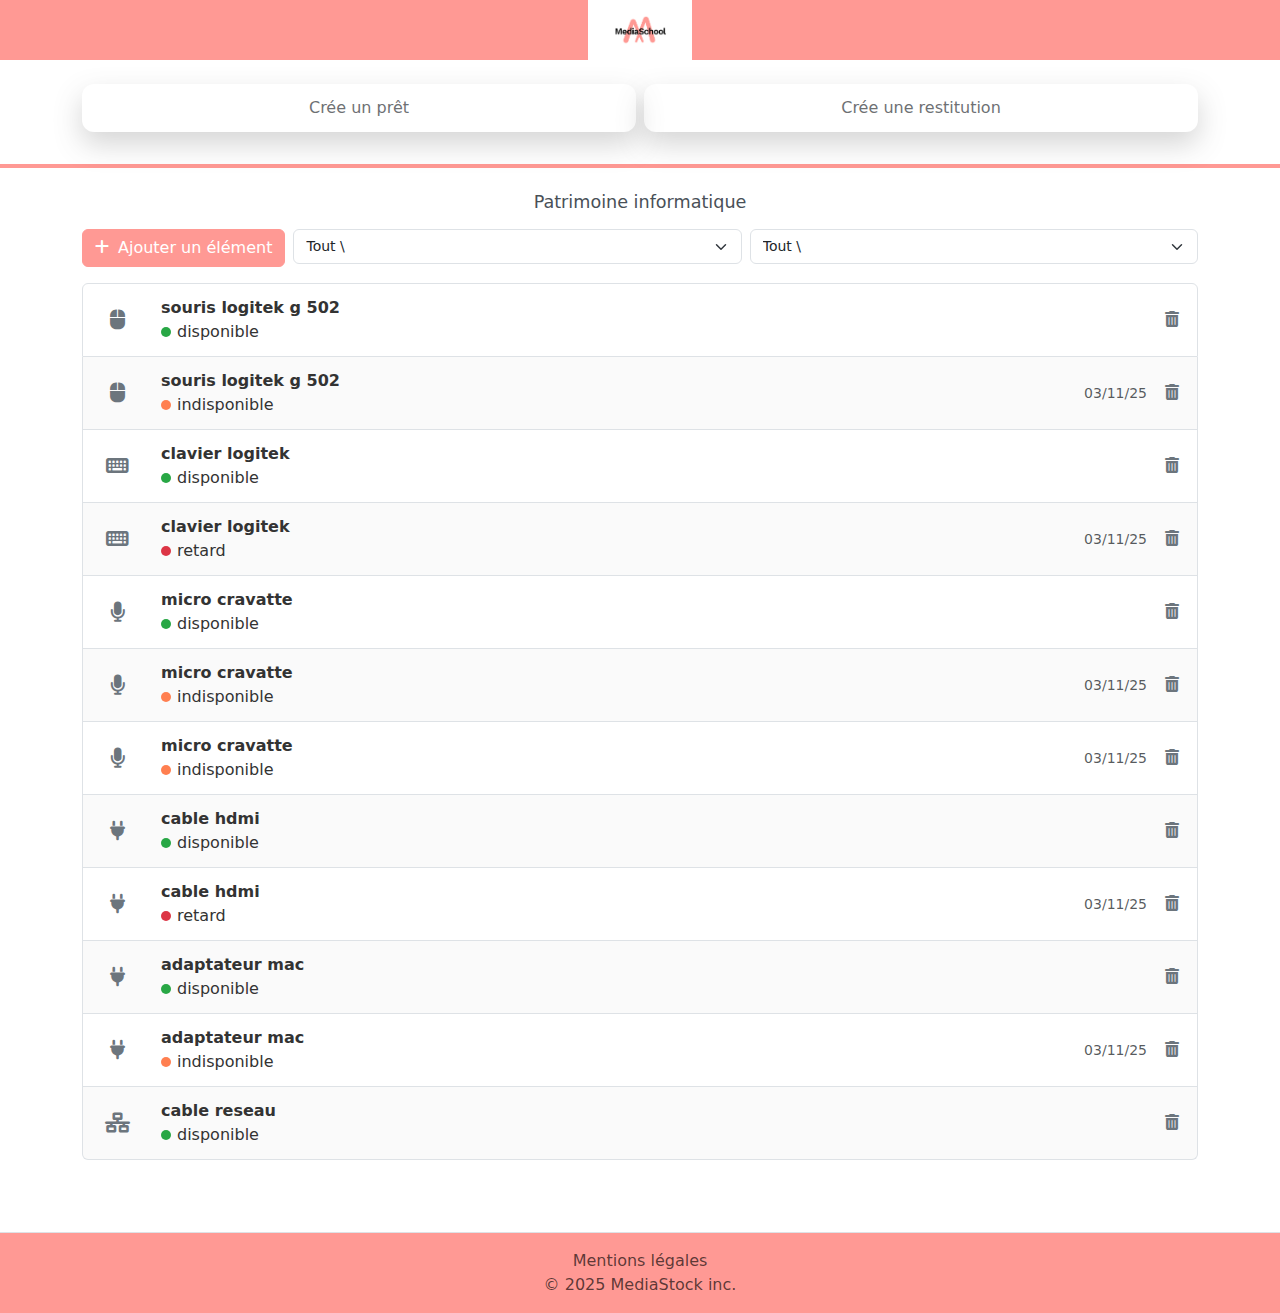
<file: index.html>
<!DOCTYPE html>
<html lang="fr">
  <head>
    <meta charset="UTF-8" />
    <meta name="viewport" content="width=device-width, initial-scale=1" />
    <title>MediaStock - Patrimoine informatique</title>
    <link
      href="https://cdn.jsdelivr.net/npm/bootstrap@5.3.2/dist/css/bootstrap.min.css"
      rel="stylesheet"
    />
    <link
      href="https://cdnjs.cloudflare.com/ajax/libs/font-awesome/6.4.0/css/all.min.css"
      rel="stylesheet"
    />
    <link rel="stylesheet" href="style.css" />
  </head>
  <body class="d-flex flex-column min-vh-100">
    <!-- Header with coral background and centered logo -->
    <header class="page-header">
      <div class="bar"></div>
      <div class="logo-container">
        <img src="logo.png" alt="MediaStock Logo" class="logo-img" />
      </div>
    </header>

    <div class="container py-4 flex-grow-1">
      <!-- big action buttons - stack on mobile, side by side on larger screens -->
      <div class="d-grid gap-2 d-md-flex justify-content-md-center actions-row">
        <button class="btn action-btn w-100 w-md-auto" disabled>
          Crée un prêt
        </button>
        <button class="btn action-btn w-100 w-md-auto" disabled>
          Crée une restitution
        </button>
      </div>
    </div>
    <hr
      class="w-100 m-0"
      style="background-color: #ff9994; height: 4px; opacity: 1; border: 0"
    />
    <div class="container py-4 flex-grow-1">
      <!-- Titre -->
      <h2 class="text-center section-title mb-3">Patrimoine informatique</h2>

      <!-- Filtres + Ajout - responsive layout -->
      <div class="row g-2 mb-3 toolbar">
        <div class="col-12 col-md-auto">
          <button class="btn btn-primary w-100">
            <i class="fas fa-plus me-2"></i>Ajouter un élément
          </button>
        </div>

        <div class="col-12 col-md">
          <div class="d-flex gap-2 justify-content-md-end">
            <select id="categoryFilter" class="form-select w-50">
              <option value="">Tout \</option>
              <option value="informatique">Informatique</option>
              <option value="audio">Audio</option>
              <option value="connectiques">Connectiques</option>
              <option value="autres">Autres</option>
            </select>

            <select id="statusFilter" class="form-select w-50">
              <option value="">Tout \</option>
              <option value="disponible">Disponible</option>
              <option value="indisponible">Indisponible</option>
              <option value="retard">Retard</option>
            </select>
          </div>
        </div>
      </div>

      <!-- Liste des éléments -->
      <div id="inventoryList" class="list-group mb-5">
        <!-- JS injecte ici -->
      </div>
    </div>

    <!-- Footer -->
    <footer class="text-center text-muted py-3 border-top">
      <p>Mentions légales</p>
      <p>© 2025 MediaStock inc.</p>
    </footer>

    <!-- Delete confirmation modal -->
    <div class="modal fade" id="deleteModal" tabindex="-1" aria-hidden="true">
      <div class="modal-dialog modal-dialog-centered">
        <div class="modal-content text-center p-3">
          <div class="modal-body">
            <p class="mb-2">
              Etes vous bien sûr de vouloir supprimer cette élément ?
            </p>
            <div
              id="deleteIcon"
              style="
                width: 120px;
                height: 120px;
                margin: 0 auto;
                border: 4px solid #ff9994;
                display: flex;
                align-items: center;
                justify-content: center;
                border-radius: 8px;
              "
            >
              <!-- icon injected -->
            </div>
            <p id="deleteName" class="mt-3 fw-semibold">nom de l'élément</p>
          </div>
          <div class="modal-footer justify-content-center">
            <button
              type="button"
              class="btn btn-outline-secondary"
              data-bs-dismiss="modal"
            >
              annuler
            </button>
            <button
              id="confirmDeleteBtn"
              type="button"
              class="btn"
              style="background: #ff9994; color: #fff"
            >
              validé
            </button>
          </div>
        </div>
      </div>
    </div>

    <script src="https://cdn.jsdelivr.net/npm/bootstrap@5.3.2/dist/js/bootstrap.bundle.min.js"></script>
    <script src="script.js"></script>
  </body>
</html>
</file>
<file: style.css>
:root {
  --coral: #ff9994;
  --success: #28a745;
  --warning: #fd7e14;
  --danger: #ff7f50;
}

/* ************************  page principale ************************* */
/* Header */
.page-header {
  display: flex;
  align-items: center;
  justify-content: center;
  height: 60px;
  background: var(--coral);
  position: relative;
}

.bar {
  position: absolute;
  top: 0;
  bottom: 0;
  background: var(--coral);
  width: 100%;
  z-index: 1;
}

.logo-container {
  position: relative;
  z-index: 2;
  display: flex;
  align-items: center;
  justify-content: center;
  background: white;
  padding: 0 20px;
  height: 100%;
}

.logo-container .logo-img {
  height: 30px;
  width: auto;
}

/* Action buttons */
.action-btn {
  background: #fff;
  border: none;
  padding: 12px 20px;
  border-radius: 12px;
  box-shadow: 0 12px 28px rgba(0, 0, 0, 0.25);
  font-weight: 500;
  transition: transform 0.2s ease, box-shadow 0.2s ease;
  margin-bottom: 8px;
}

.action-btn:active {
  transform: translateY(2px);
  box-shadow: 0 6px 16px rgba(0, 0, 0, 0.2);
}

/* Calendrier styles */
.calendar-container .flatpickr-calendar {
  width: 100%;
  max-width: 100%;
  box-shadow: none;
  margin-top: 0.5rem;
  border: 1px solid #dee2e6;
  border-radius: 0.375rem;
}

.calendar-container .flatpickr-calendar.open {
  display: inline-block !important;
}

.calendar-container .flatpickr-day.selected {
  background: var(--coral);
  border-color: var(--coral);
}

.calendar-container .flatpickr-day.inRange {
  background: #ffe5e3;
  border-color: #ffe5e3;
}

.calendar-container .flatpickr-day:hover {
  background: #fff0ef;
}

/* wrapper to show the calendar above the input while keeping input in DOM */
.calendar-visual-wrap {
  display: flex;
  flex-direction: column; /* calendar DOM first, input DOM second -> calendar shown above input */
  gap: 0.5rem;
}
.calendar-visual-wrap .calendar-container {
  width: 100%;
}
.date-input-below {
  order: 2;
}

/* Status indicators */
.status-dot {
  width: 10px;
  height: 10px;
  border-radius: 50%;
  display: inline-block;
  margin-right: 6px;
}

.status-disponible {
  background-color: var(--success);
}

.status-indisponible {
  background-color: var(--danger);
}

.status-retard {
  background-color: #dc3545;
}

/* List items */
.item-icon {
  font-size: 1.25rem;
  margin-right: 10px;
  color: var(--bs-gray-600);
}

.list-group-item {
  display: flex;
  align-items: center;
  justify-content: space-between;
  padding: 0.75rem;
}

.divider {
  border: 0;
  height: 4px;
  background-color: #ff9994;
  opacity: 1;
  width: 100vw;
  position: relative;
}

@media (min-width: 768px) {
  .divider {
    height: 6px;
    margin-top: 12px;
    margin-bottom: 18px;
  }
}

.section-title {
  font-size: 1rem;
  color: var(--bs-gray-700);
  margin-bottom: 1rem;
}

@media (min-width: 768px) {
  .section-title {
    font-size: 1.1rem;
    margin-bottom: 1.5rem;
  }
}

/* Mobile-first toolbar */
.toolbar .form-select {
  min-width: auto;
  font-size: 0.875rem;
}

@media (min-width: 768px) {
  .toolbar .form-select {
    min-width: 140px;
  }
}

/* Mobile-optimized list items */
.list-group-item:nth-child(even) {
  background: rgba(0, 0, 0, 0.02);
}

.list-group-item .left {
  display: flex;
  align-items: center;
  gap: 8px;
}

@media (min-width: 768px) {
  .list-group-item .left {
    gap: 12px;
  }
}

.item-icon i {
  display: flex;
  align-items: center;
  justify-content: center;
  width: 36px;
  height: 36px;
}

@media (min-width: 768px) {
  .item-icon i {
    width: 44px;
    height: 44px;
  }
}

.item-meta {
  color: #333;
}

.item-right {
  display: flex;
  align-items: center;
  gap: 12px;
  color: #6c757d;
}

/* Style du bouton Ajouter */
.btn-primary,
.btn-primary:active,
.btn-primary:focus {
  background-color: #ff9994 !important;
  border-color: #ff9994 !important;
  box-shadow: none !important;
}

.trash-btn {
  color: #6c757d;
  background: transparent;
  border: none;
}

footer {
  background: var(--coral);
  padding: 14px 0;
  margin-top: auto;
}

footer p {
  margin: 0;
  color: rgba(0, 0, 0, 0.65);
}

/* ************************   fin page principale ************************* */

/* ************************  page de création de prêt ************************* */
.page-body {
  max-width: 420px;
  margin: 18px auto 48px;
}
.product-image {
  display: block;
  margin: 12px auto;
  width: 220px;
  height: 150px;
  object-fit: contain;
}
.state-btn {
  min-width: 90px;
}
.validate-btn {
  width: 100%;
  padding: 12px 20px;
  border-radius: 10px;
}
.notes-box {
  min-height: 120px;
}
.logo-small {
  height: 36px;
}

/* ************************   fin page de création de prêt ************************* */
</file>
